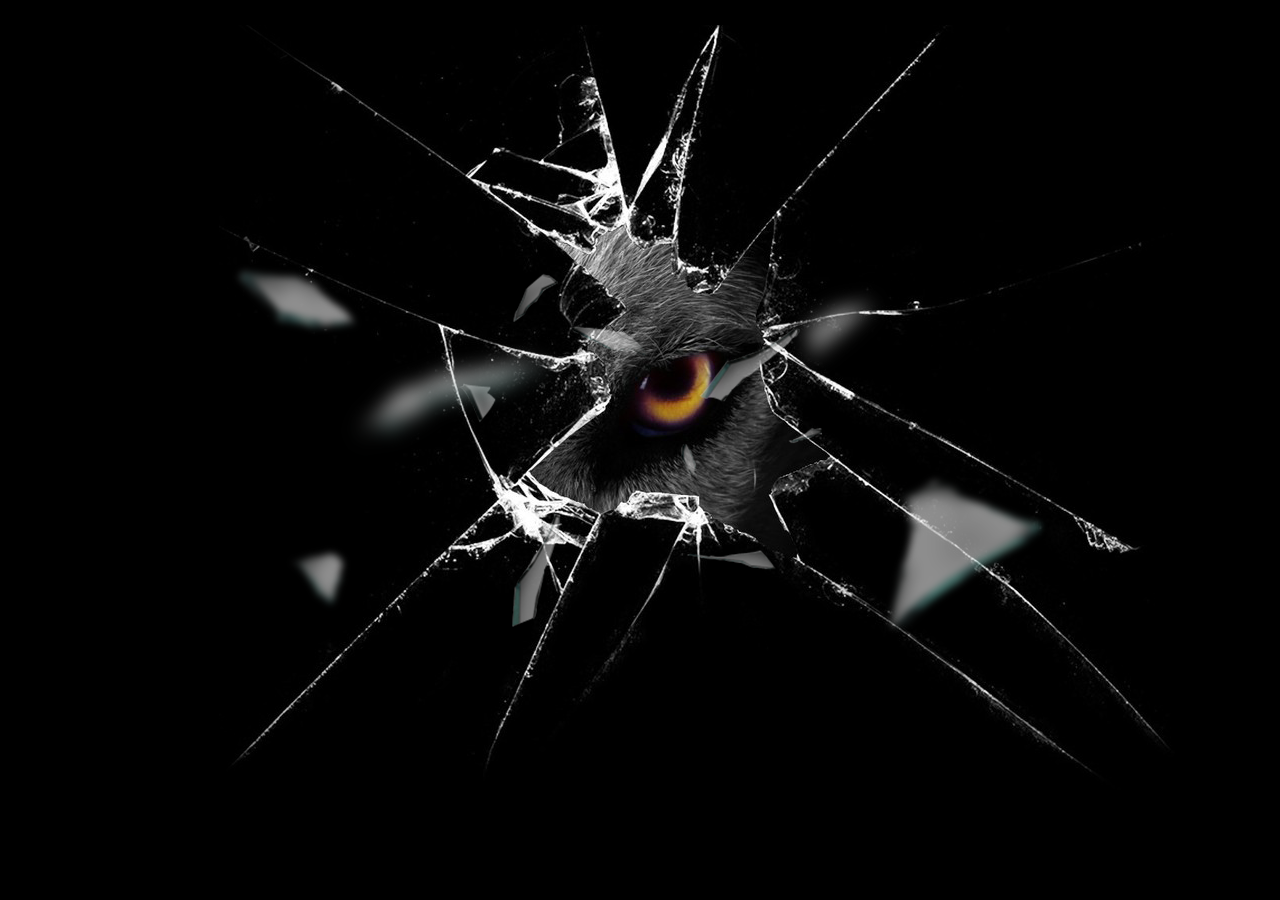
<file: Broken display/index.html>
<!DOCTYPE html>
<html lang="en">

<head>
    <meta charset="UTF-8">
    <meta http-equiv="X-UA-Compatible" content="IE=edge">
    <meta name="viewport" content="width=device-width, initial-scale=1.0">
    <link rel="stylesheet" href="css/index.css">
    <title>Broken Glass</title>
</head>

<body>
    <div class="container">
        <div id="parallax">
            
        </div>
    </div>
   
</body>

<script>
    (function() {
    // Add event listener
    document.addEventListener("mousemove", parallax);
    const elem = document.querySelector("#parallax");
    // Magic happens here
    function parallax(e) {
        let _w = window.innerWidth/2;
        let _h = window.innerHeight/2;
        let _mouseX = e.clientX;
        let _mouseY = e.clientY;
        let _depth1 = `${50 - (_mouseX - _w) * 0.01}% ${50 - (_mouseY - _h) * 0.01}%`;
        let _depth2 = `${50 - (_mouseX - _w) * 0.02}% ${50 - (_mouseY - _h) * 0.02}%`;
        let _depth3 = `${50 - (_mouseX - _w) * 0.06}% ${50 - (_mouseY - _h) * 0.06}%`;
        let x = `${_depth3}, ${_depth2}, ${_depth1}`;
        console.log(x);
        elem.style.backgroundPosition = x;
    }

})();
</script>

</html>
</file>
<file: Broken display/css/index.css>
body{
    margin: 0;
    background-color: #000000;
  }
  #parallax {
    position: relative;
    width: 100%;
    height: 100vh;
    background-image: url("depth-3.png"),url("depth-2.png"),url("depth-4.png");
    background-repeat: no-repeat;
    background-position: center;
    background-position: 50% 50%;
  }
</file>
